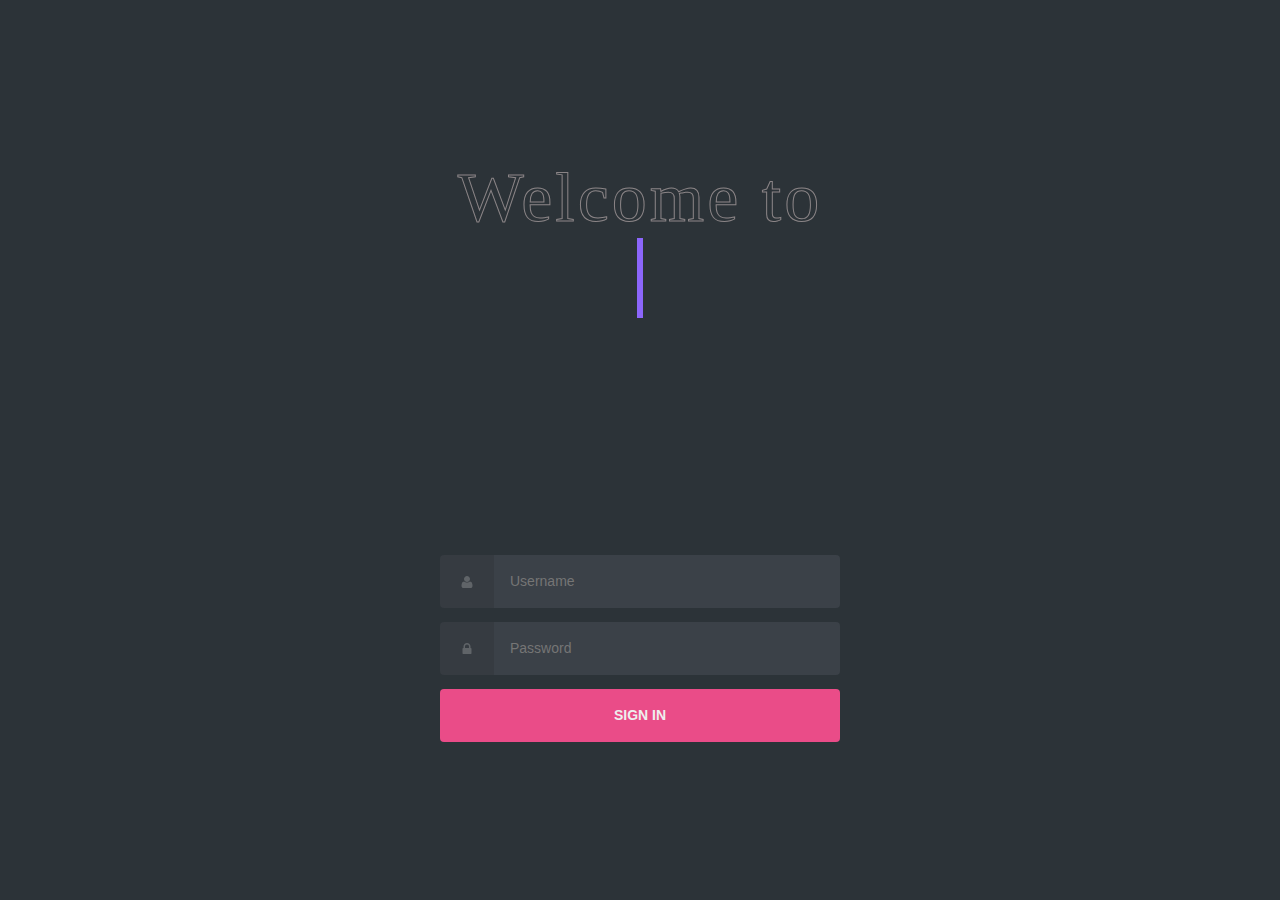
<file: assets/html/index.html>
<!DOCTYPE html>
<html lang="en">
<head>
    <meta charset="UTF-8">
    <meta name="viewport" content="width=device-width, initial-scale=1.0">
    <title>Login</title>
    <link rel="stylesheet" href="../css/style.css">
</head>
<body class="align">
  
  <button class="rebootbutton" data-text="Awesome">
    <span class="actual-text">&nbsp;Welcome to&nbsp;</span>
    <br>
    <span aria-hidden="true" class="reboothover-text">&nbsp;Reboot01&nbsp;</span>
</button>

 <!--  Error Pop up -->
 <div class="error" id="login-error">
  <div class="error__icon">
      <svg xmlns="http://www.w3.org/2000/svg" width="24" viewBox="0 0 24 24" height="24" fill="none"><path fill="#393a37" d="m13 13h-2v-6h2zm0 4h-2v-2h2zm-1-15c-1.3132 0-2.61358.25866-3.82683.7612-1.21326.50255-2.31565 1.23915-3.24424 2.16773-1.87536 1.87537-2.92893 4.41891-2.92893 7.07107 0 2.6522 1.05357 5.1957 2.92893 7.0711.92859.9286 2.03098 1.6651 3.24424 2.1677 1.21325.5025 2.51363.7612 3.82683.7612 2.6522 0 5.1957-1.0536 7.0711-2.9289 1.8753-1.8754 2.9289-4.4189 2.9289-7.0711 0-1.3132-.2587-2.61358-.7612-3.82683-.5026-1.21326-1.2391-2.31565-2.1677-3.24424-.9286-.92858-2.031-1.66518-3.2443-2.16773-1.2132-.50254-2.5136-.7612-3.8268-.7612z"></path></svg>
  </div>
  <div class="error__title" id="error-message"></div>
  <div class="error__close" id="error-close"><svg xmlns="http://www.w3.org/2000/svg" width="20" viewBox="0 0 20 20" height="20"><path fill="#393a37" d="m15.8333 5.34166-1.175-1.175-4.6583 4.65834-4.65833-4.65834-1.175 1.175 4.65833 4.65834-4.65833 4.6583 1.175 1.175 4.65833-4.6583 4.6583 4.6583 1.175-1.175-4.6583-4.6583z"></path></svg></div>
</div>

    <div class="grid">
  
      <form class="form login" id="login-form">
  
        <div class="form__field">
          <label for="usernameOrEmail"><svg class="icon">
              <use xlink:href="#icon-user"></use>
            </svg><span class="hidden">Username</span></label>
          <input autocomplete="username" id="username" type="text" name="username" class="form__input" placeholder="Username" required>
        </div>
  
        <div class="form__field">
          <label for="login__password"><svg class="icon">
              <use xlink:href="#icon-lock"></use>
            </svg><span class="hidden">Password</span></label>
          <input id="password" type="password" name="password" class="form__input" placeholder="Password" required>
        </div>
  
        <div class="form__field">
          <input type="submit" value="Sign In">
        </div>
  
      </form>
  
    </div>

  
    <svg xmlns="http://www.w3.org/2000/svg" class="icons">
      <symbol id="icon-arrow-right" viewBox="0 0 1792 1792">
        <path d="M1600 960q0 54-37 91l-651 651q-39 37-91 37-51 0-90-37l-75-75q-38-38-38-91t38-91l293-293H245q-52 0-84.5-37.5T128 1024V896q0-53 32.5-90.5T245 768h704L656 474q-38-36-38-90t38-90l75-75q38-38 90-38 53 0 91 38l651 651q37 35 37 90z" />
      </symbol>
      <symbol id="icon-lock" viewBox="0 0 1792 1792">
        <path d="M640 768h512V576q0-106-75-181t-181-75-181 75-75 181v192zm832 96v576q0 40-28 68t-68 28H416q-40 0-68-28t-28-68V864q0-40 28-68t68-28h32V576q0-184 132-316t316-132 316 132 132 316v192h32q40 0 68 28t28 68z" />
      </symbol>
      <symbol id="icon-user" viewBox="0 0 1792 1792">
        <path d="M1600 1405q0 120-73 189.5t-194 69.5H459q-121 0-194-69.5T192 1405q0-53 3.5-103.5t14-109T236 1084t43-97.5 62-81 85.5-53.5T538 832q9 0 42 21.5t74.5 48 108 48T896 971t133.5-21.5 108-48 74.5-48 42-21.5q61 0 111.5 20t85.5 53.5 62 81 43 97.5 26.5 108.5 14 109 3.5 103.5zm-320-893q0 159-112.5 271.5T896 896 624.5 783.5 512 512t112.5-271.5T896 128t271.5 112.5T1280 512z" />
      </symbol>
    </svg>
  
    <p id="error" class="error"></p>
    <script type="module" src="../js/authGraphQL.js"></script>
    <script type="module" src="../js/storeToken.js"></script>
  </body>
</html>
</file>
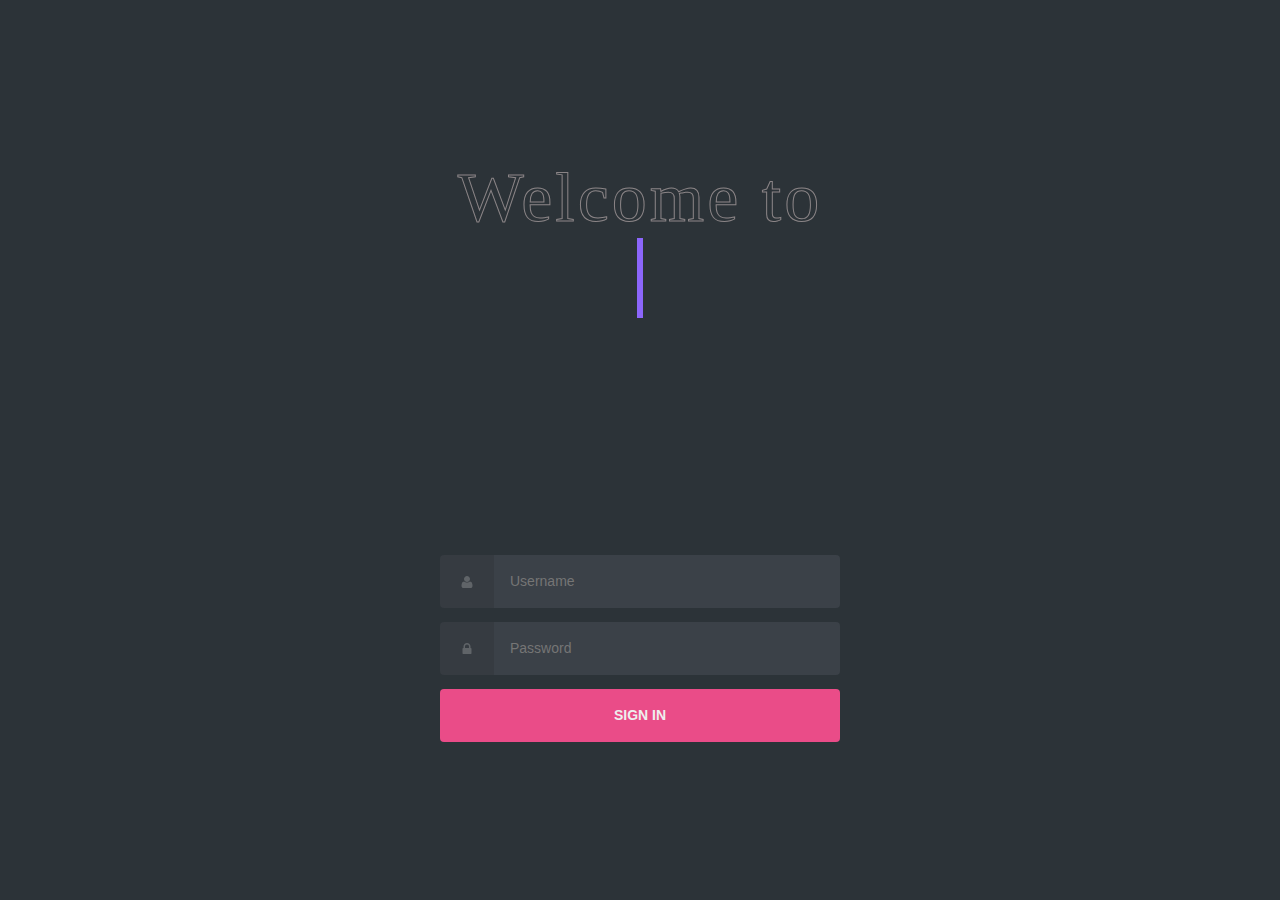
<file: assets/html/login.html>
<!DOCTYPE html>
<html lang="en">
<head>
    <meta charset="UTF-8">
    <meta name="viewport" content="width=device-width, initial-scale=1.0">
    <title>Login</title>
    <link rel="stylesheet" href="../css/style.css">
</head>
<body class="align">
  
  <button class="rebootbutton" data-text="Awesome">
    <span class="actual-text">&nbsp;Welcome to&nbsp;</span>
    <br>
    <span aria-hidden="true" class="reboothover-text">&nbsp;Reboot01&nbsp;</span>
</button>

 <!--  Error Pop up -->
 <div class="error" id="login-error">
  <div class="error__icon">
      <svg xmlns="http://www.w3.org/2000/svg" width="24" viewBox="0 0 24 24" height="24" fill="none"><path fill="#393a37" d="m13 13h-2v-6h2zm0 4h-2v-2h2zm-1-15c-1.3132 0-2.61358.25866-3.82683.7612-1.21326.50255-2.31565 1.23915-3.24424 2.16773-1.87536 1.87537-2.92893 4.41891-2.92893 7.07107 0 2.6522 1.05357 5.1957 2.92893 7.0711.92859.9286 2.03098 1.6651 3.24424 2.1677 1.21325.5025 2.51363.7612 3.82683.7612 2.6522 0 5.1957-1.0536 7.0711-2.9289 1.8753-1.8754 2.9289-4.4189 2.9289-7.0711 0-1.3132-.2587-2.61358-.7612-3.82683-.5026-1.21326-1.2391-2.31565-2.1677-3.24424-.9286-.92858-2.031-1.66518-3.2443-2.16773-1.2132-.50254-2.5136-.7612-3.8268-.7612z"></path></svg>
  </div>
  <div class="error__title" id="error-message"></div>
  <div class="error__close" id="error-close"><svg xmlns="http://www.w3.org/2000/svg" width="20" viewBox="0 0 20 20" height="20"><path fill="#393a37" d="m15.8333 5.34166-1.175-1.175-4.6583 4.65834-4.65833-4.65834-1.175 1.175 4.65833 4.65834-4.65833 4.6583 1.175 1.175 4.65833-4.6583 4.6583 4.6583 1.175-1.175-4.6583-4.6583z"></path></svg></div>
</div>

    <div class="grid">
  
      <form class="form login" id="login-form">
  
        <div class="form__field">
          <label for="usernameOrEmail"><svg class="icon">
              <use xlink:href="#icon-user"></use>
            </svg><span class="hidden">Username</span></label>
          <input autocomplete="username" id="username" type="text" name="username" class="form__input" placeholder="Username" required>
        </div>
  
        <div class="form__field">
          <label for="login__password"><svg class="icon">
              <use xlink:href="#icon-lock"></use>
            </svg><span class="hidden">Password</span></label>
          <input id="password" type="password" name="password" class="form__input" placeholder="Password" required>
        </div>
  
        <div class="form__field">
          <input type="submit" value="Sign In">
        </div>
  
      </form>
  
    </div>

  
    <svg xmlns="http://www.w3.org/2000/svg" class="icons">
      <symbol id="icon-arrow-right" viewBox="0 0 1792 1792">
        <path d="M1600 960q0 54-37 91l-651 651q-39 37-91 37-51 0-90-37l-75-75q-38-38-38-91t38-91l293-293H245q-52 0-84.5-37.5T128 1024V896q0-53 32.5-90.5T245 768h704L656 474q-38-36-38-90t38-90l75-75q38-38 90-38 53 0 91 38l651 651q37 35 37 90z" />
      </symbol>
      <symbol id="icon-lock" viewBox="0 0 1792 1792">
        <path d="M640 768h512V576q0-106-75-181t-181-75-181 75-75 181v192zm832 96v576q0 40-28 68t-68 28H416q-40 0-68-28t-28-68V864q0-40 28-68t68-28h32V576q0-184 132-316t316-132 316 132 132 316v192h32q40 0 68 28t28 68z" />
      </symbol>
      <symbol id="icon-user" viewBox="0 0 1792 1792">
        <path d="M1600 1405q0 120-73 189.5t-194 69.5H459q-121 0-194-69.5T192 1405q0-53 3.5-103.5t14-109T236 1084t43-97.5 62-81 85.5-53.5T538 832q9 0 42 21.5t74.5 48 108 48T896 971t133.5-21.5 108-48 74.5-48 42-21.5q61 0 111.5 20t85.5 53.5 62 81 43 97.5 26.5 108.5 14 109 3.5 103.5zm-320-893q0 159-112.5 271.5T896 896 624.5 783.5 512 512t112.5-271.5T896 128t271.5 112.5T1280 512z" />
      </symbol>
    </svg>
  
    <p id="error" class="error"></p>
    <script type="module" src="/assets/js/authGraphQL.js"></script>
    <script type="module" src="/assets/js/storeToken.js"></script>
  </body>
</html>
</file>
<file: assets/css/style.css>
@use postcss-preset-env {
  stage: 0;
}

/* config.css */

:root {
  --baseColor: #606468;
}

/* helpers/align.css */

.align {
  display: grid;
  place-items: center;
}

.grid {
  inline-size: 95%;
  margin-inline: auto;
  max-inline-size: 25rem;
}

.profilegrid {
  inline-size: 95%;
  margin-inline: auto;
  max-inline-size: 75rem;
}

/* helpers/hidden.css */

.hidden {
  border: 0;
  clip: rect(0 0 0 0);
  height: 1px;
  margin: -1px;
  overflow: hidden;
  padding: 0;
  position: absolute;
  width: 1px;
}

/* helpers/icon.css */

:root {
  --iconFill: var(--baseColor);
}

.icons {
  display: none;
}

.icon {
  block-size: 1em;
  display: inline-block;
  fill: var(--iconFill);
  inline-size: 1em;
  vertical-align: middle;
}

/* layout/base.css */

:root {
  --htmlFontSize: 100%;

  --bodyBackgroundColor: #2c3338;
  --bodyColor: var(--baseColor);
  --bodyFontFamily: "Open Sans";
  --bodyFontFamilyFallback: sans-serif;
  --bodyFontSize: 0.875rem;
  --bodyFontWeight: 400;
  --bodyLineHeight: 1.5;
}

* {
  box-sizing: inherit;
}

html {
  box-sizing: border-box;
  font-size: var(--htmlFontSize);
}

body {
  background-color: var(--bodyBackgroundColor);
  color: var(--bodyColor);
  font-family: var(--bodyFontFamily), var(--bodyFontFamilyFallback);
  font-size: var(--bodyFontSize);
  font-weight: var(--bodyFontWeight);
  line-height: var(--bodyLineHeight);
  margin: 0;
  min-block-size: 100vh;
}

/* modules/anchor.css */

:root {
  --anchorColor: #eee;
}

a {
  color: var(--anchorColor);
  outline: 0;
  text-decoration: none;
}

a:focus,
a:hover {
  text-decoration: underline;
}

/* modules/form.css */

:root {
  --formGap: 0.875rem;
}

input {
  background-image: none;
  border: 0;
  color: inherit;
  font: inherit;
  margin: 0;
  outline: 0;
  padding: 0;
  transition: background-color 0.3s;
}

input[type="submit"] {
  cursor: pointer;
}

.form {
  display: grid;
  gap: var(--formGap);
}

.form input[type="password"],
.form input[type="text"],
.form input[type="submit"] {
  inline-size: 100%;
}

.form__field {
  display: flex;
}

.form__input {
  flex: 1;
}

/* modules/login.css */

:root {
  --loginBorderRadus: 0.25rem;
  --loginColor: #eee;

  --loginInputBackgroundColor: #3b4148;
  --loginInputHoverBackgroundColor: #434a52;

  --loginLabelBackgroundColor: #363b41;

  --loginSubmitBackgroundColor: #ea4c88;
  --loginSubmitColor: #eee;
  --loginSubmitHoverBackgroundColor: #d44179;
}

.login {
  color: var(--loginColor);
}

.login label,
.login input[type="text"],
.login input[type="password"],
.login input[type="submit"] {
  border-radius: var(--loginBorderRadus);
  padding: 1rem;
}

.login label {
  background-color: var(--loginLabelBackgroundColor);
  border-bottom-right-radius: 0;
  border-top-right-radius: 0;
  padding-inline: 1.25rem;
}

.login input[type="password"],
.login input[type="text"] {
  background-color: var(--loginInputBackgroundColor);
  border-bottom-left-radius: 0;
  border-top-left-radius: 0;
}

.login input[type="password"]:focus,
.login input[type="password"]:hover,
.login input[type="text"]:focus,
.login input[type="text"]:hover {
  background-color: var(--loginInputHoverBackgroundColor);
}

.login input[type="submit"] {
  background-color: var(--loginSubmitBackgroundColor);
  color: var(--loginSubmitColor);
  font-weight: 700;
  text-transform: uppercase;
}

.login input[type="submit"]:focus,
.login input[type="submit"]:hover {
  background-color: var(--loginSubmitHoverBackgroundColor);
}

/* modules/text.css */

p {
  margin-block: 1.5rem;
}

.text--center {
  text-align: center;
}

/* profile page styles */

:root {
  --profileBorderRadius: 0.25rem;
  --profileColor: #eee;

  --profileSectionBackgroundColor: #363b41;
  --profileSectionHoverBackgroundColor: #434a52;

  --profileActionBackgroundColor: #ea4c88;
  --profileActionColor: #eee;
  --profileActionHoverBackgroundColor: #d44179;
}

.profile {
  background-color: var(--loginLabelBackgroundColor);
  border-radius: var(--profileBorderRadius);
  color: var(--profileColor);
  padding: 2rem;
}

.profile__header {
  text-align: center;
  margin-bottom: 2rem;
}

.profile__sections {
  display: grid;
  gap: 2rem;
}

.profile__section {
  background-color: var(--profileSectionBackgroundColor);
  border-radius: var(--profileBorderRadius);
  padding: 1.5rem;
}

.profile__section:hover {
  background-color: var(--profileSectionHoverBackgroundColor);
}

.profile__actions {
  display: flex;
  justify-content: center;
  margin-top: 2rem;
}

.profile__action {
  background-color: var(--profileActionBackgroundColor);
  border-radius: var(--profileBorderRadius);
  color: var(--profileActionColor);
  display: inline-block;
  font-weight: 700;
  padding: 0.75rem 1.5rem;
  text-decoration: none;
  text-transform: uppercase;
}

.profile__action:focus,
.profile__action:hover {
  background-color: var(--profileActionHoverBackgroundColor);
}


/** reboot logo */

/* button styling */
.rebootbutton {
  --border-right: 6px; /* Width of the right border */
  --text-stroke-color: rgba(201, 187, 187, 0.6);
  --animation-color: #8c66fb;
  --fs-size: 5em;
  
  letter-spacing: 3px;
  text-decoration: none;
  font-size: var(--fs-size);
  font-family: "Trebuchet MS";
  position: relative;
  color: transparent;
  -webkit-text-stroke: 1px var(--text-stroke-color);
  background: transparent;
  border: none;
  padding: 0;
  text-align: center;
}

.reboothover-text {
  position: absolute;
  top: 100%; /* Position below the button */
  left: 50%;
  transform: translateX(-50%);
  color: var(--animation-color);
  border-right: var(--border-right) solid var(--animation-color);
  overflow: hidden;
  width: 0%; /* Start hidden */
  transition: width 0.5s, opacity 0.5s; /* Smooth transition effect */
  -webkit-text-stroke: 1px var(--animation-color);
  text-align: center;
}

.rebootbutton:hover .reboothover-text {
  width: 100%; /* Reveal 'Reboot01' on hover */
  filter: drop-shadow(0 0 23px var(--animation-color));
}

.error {
  font-family: system-ui, -apple-system, BlinkMacSystemFont, 'Segoe UI', Roboto, Oxygen, Ubuntu, Cantarell, 'Open Sans', 'Helvetica Neue', sans-serif;
  width: 320px;
  padding: 12px;
  display: none; /* Hide error by default */
  flex-direction: row;
  align-items: center;
  justify-content: start;
  background: #EF665B;
  border-radius: 8px;
  box-shadow: 0px 0px 5px -3px #111;
}

.error.show {
  display: block; /* Show error when needed */
}

.error__icon {
  width: 20px;
  height: 20px;
  transform: translateY(-2px);
  margin-right: 8px;
}

.error__icon path {
  fill: #fff;
}

.error__title {
  font-weight: 500;
  font-size: 14px;
  color: #fff;
}

.error__close {
  width: 20px;
  height: 20px;
  cursor: pointer;
  margin-left: auto;
}

.error__close path {
  fill: #fff;
}

#error-message.show {
  display: block; /* Show when error occurs */
}
</file>
